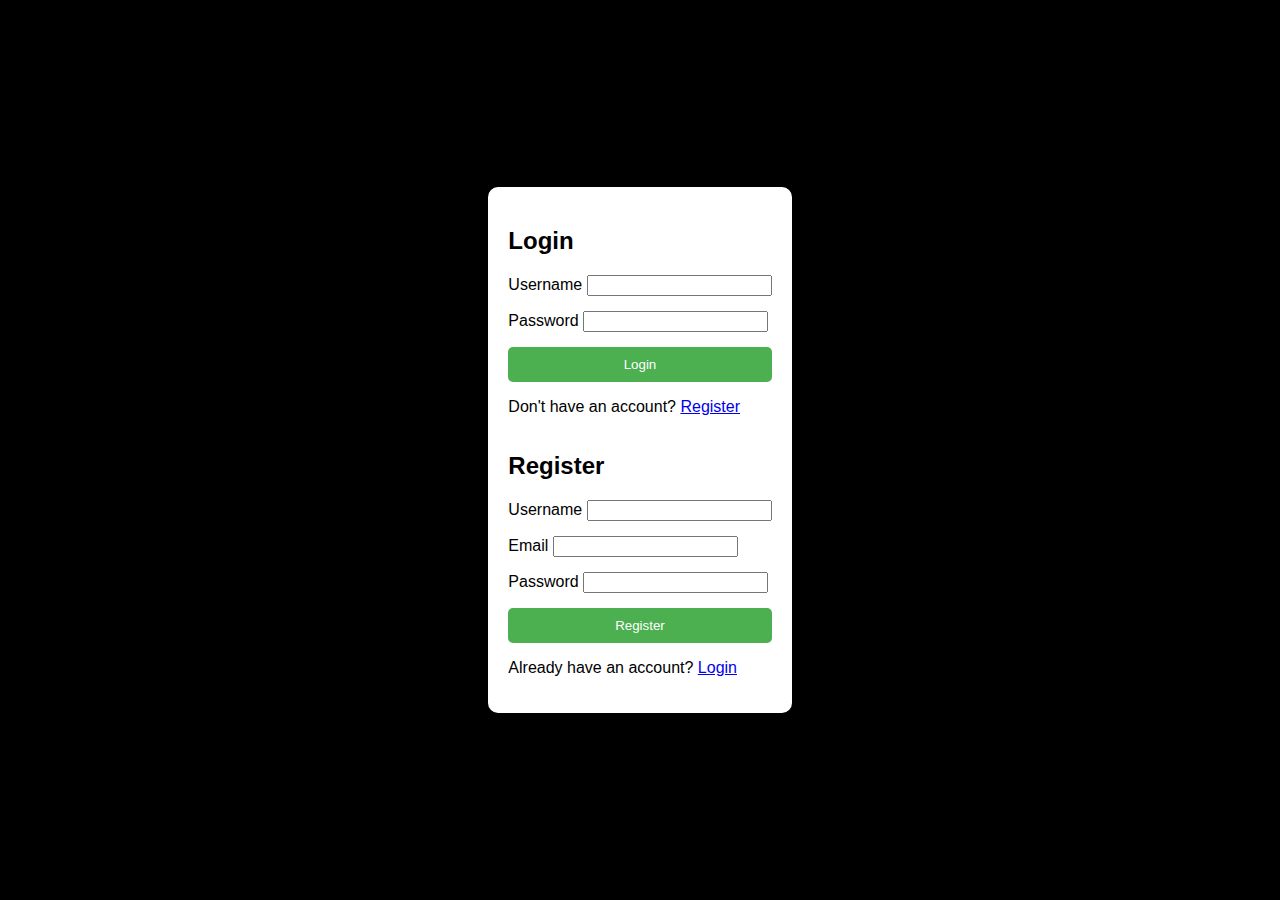
<file: index.html>
<!DOCTYPE html>
<html lang="en">
<head>
  <meta charset="UTF-8">
  <meta name="viewport" content="width=device-width, initial-scale=1.0">
  <title>Share your CV</title>
  <link rel="stylesheet" href="style/style.css">
</head>
<body>
  <div class="container">
    <div class="form-container">
      <form id="loginForm" class="form">
        <h2>Login</h2>
        <div class="input-group">
          <label for="loginUsername">Username</label>
          <input type="text" id="loginUsername" required>
        </div>
        <div class="input-group">
          <label for="loginPassword">Password</label>
          <input type="password" id="loginPassword" required>
        </div>
        <button type="submit">Login</button>
        <p>Don't have an account? <a href="#" id="showRegister">Register</a></p>
      </form>
      <form id="registerForm" class="form hidden">
        <h2>Register</h2>
        <div class="input-group">
          <label for="registerUsername">Username</label>
          <input type="text" id="registerUsername" required>
        </div>
        <div class="input-group">
          <label for="registerEmail">Email</label>
          <input type="email" id="registerEmail" required>
        </div>
        <div class="input-group">
          <label for="registerPassword">Password</label>
          <input type="password" id="registerPassword" required>
        </div>
        <button type="submit">Register</button>
        <p>Already have an account? <a href="#" id="showLogin">Login</a></p>
      </form>
    </div>
  </div>
  <script src="src/index.js"></script>
</body>
</html>
</file>
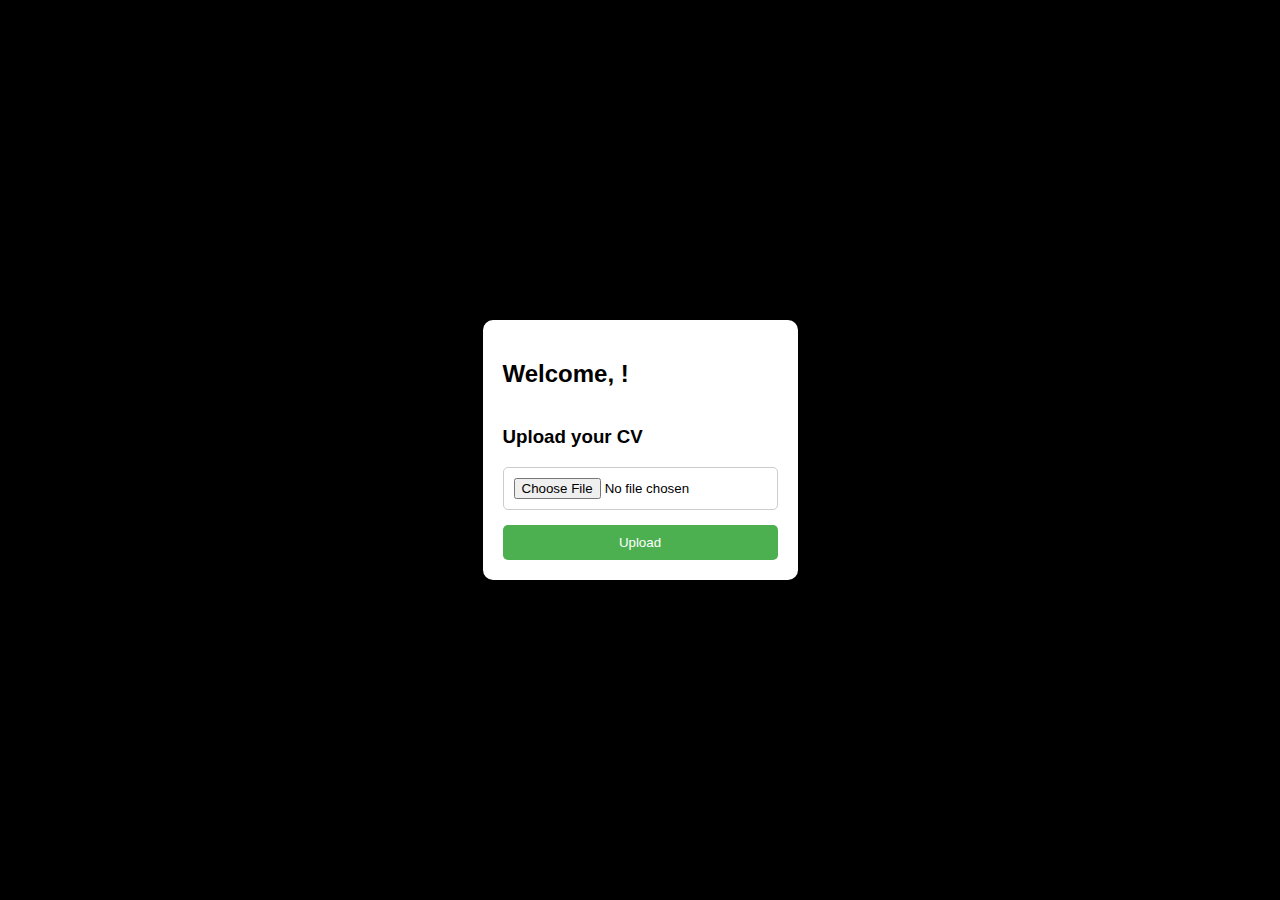
<file: home.html>
<!DOCTYPE html>
<html lang="en">
<head>
  <meta charset="UTF-8">
  <meta name="viewport" content="width=device-width, initial-scale=1.0">
  <title>Home Page</title>
  <link rel="stylesheet" href="style/style.css">
</head>
<body>
  <div class="container">
    <div id="homePage">
      <h2>Welcome, <span id="usernameDisplay"></span>!</h2>
      <form id="uploadForm" class="form">
        <h3>Upload your CV</h3>
        <div class="input-group">
          <input type="file" id="cvUpload" required>
        </div>
        <button type="submit">Upload</button>
      </form>
      <div id="socialMediaShare" class="hidden">
        <h3>Share your CV on Social Media</h3>
        <input type="text" id="shareLink" readonly>
        <button onclick="shareOnFacebook()">Share on Facebook</button>
        <button onclick="shareOnTwitter()">Share on Twitter</button>
        <button onclick="shareOnInstagram()">Share on Instagram</button>
      </div>
    </div>
  </div>
  <script src="src/home.js"></script>
</body>
</html>
</file>
<file: style/style.css>
body {
  font-family: Arial, sans-serif;
  background-color: #000000;
  display: flex;
  justify-content: center;
  align-items: center;
  height: 100vh;
  margin: 0;
}

.container {
  background: #fff;
  padding: 20px;
  border-radius: 10px;
  box-shadow: 0 0 10px rgba(0, 0, 0, 0.1);
}

.hidden {
  display: none;
}

.form {
  display: flex;
  flex-direction: column;
}

.input-group {
  margin-bottom: 15px;
}

input[type="file"] {
  border: 1px solid #ccc;
  padding: 10px;
  border-radius: 5px;
}

button {
  background-color: #4CAF50;
  color: white;
  padding: 10px;
  border: none;
  border-radius: 5px;
  cursor: pointer;
}

button:hover {
  background-color: #45a049;
}

button + button {
  margin-left: 10px;
}
</file>
